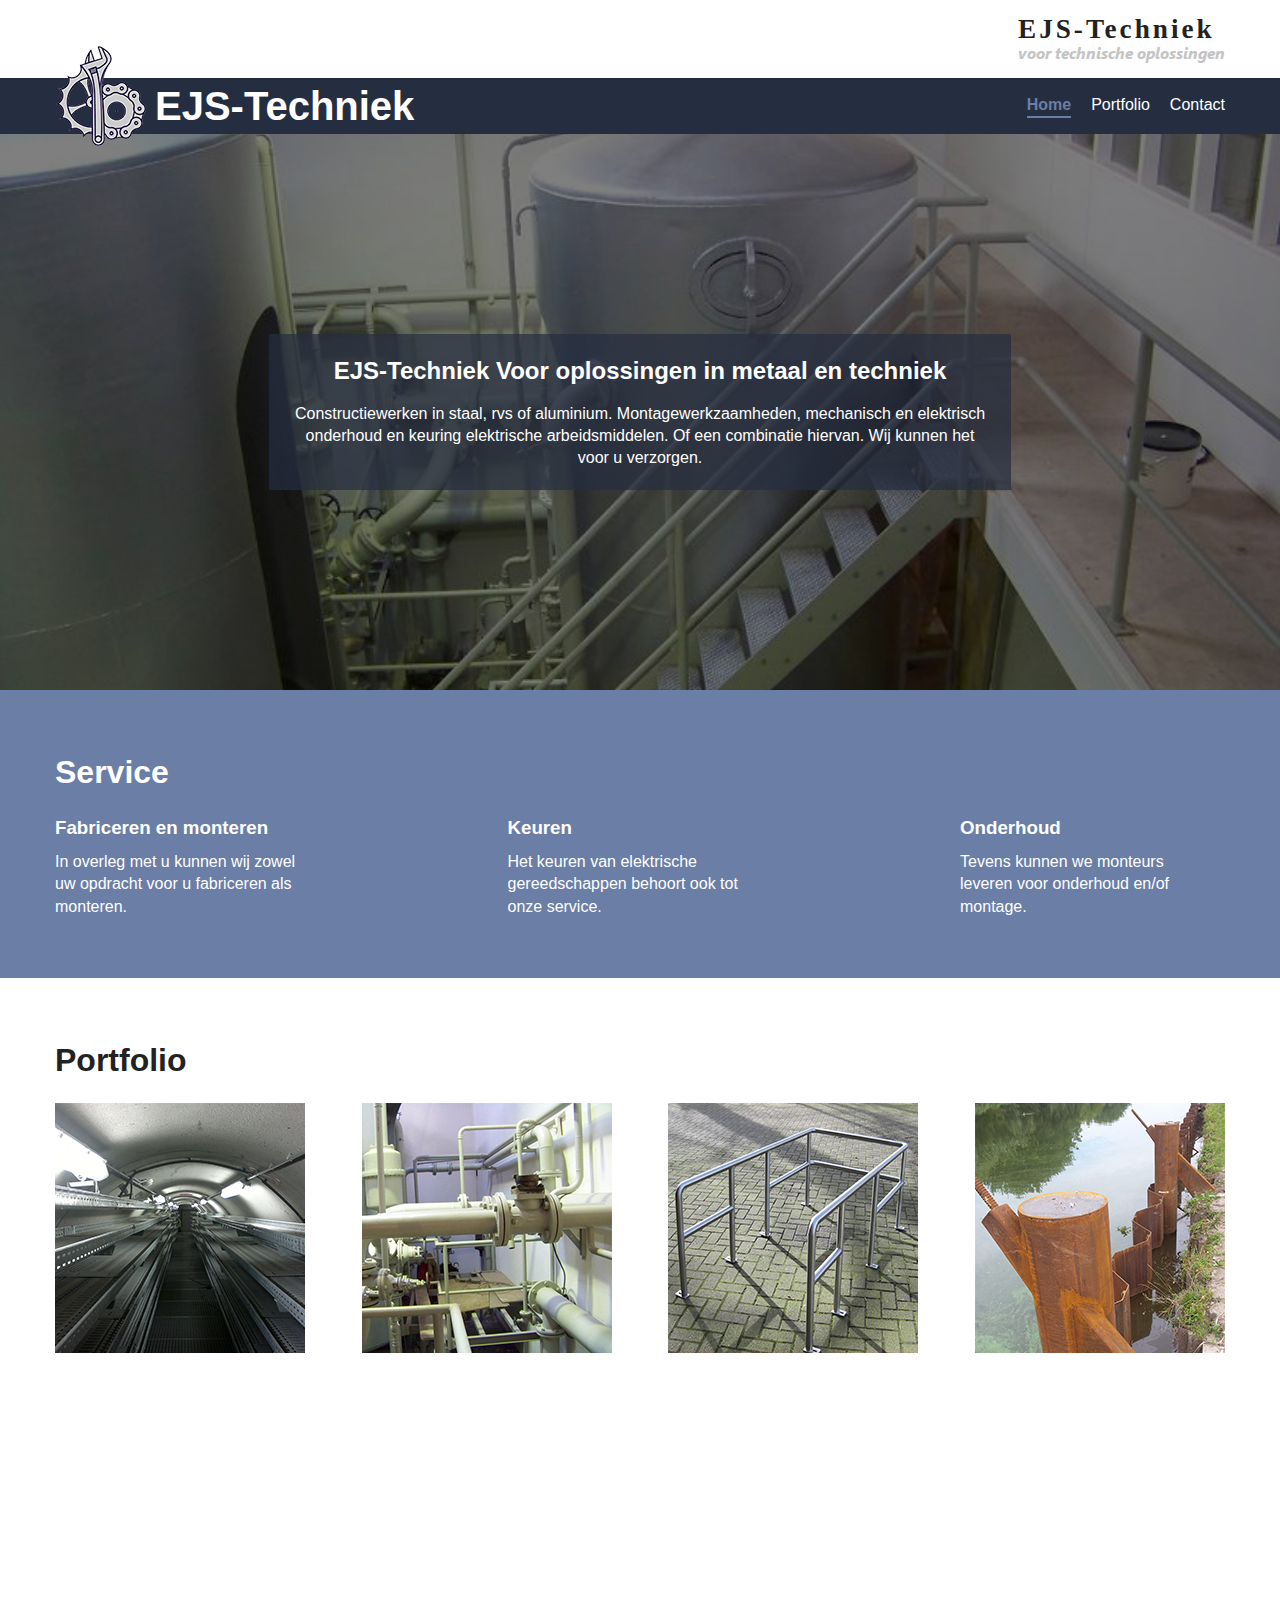
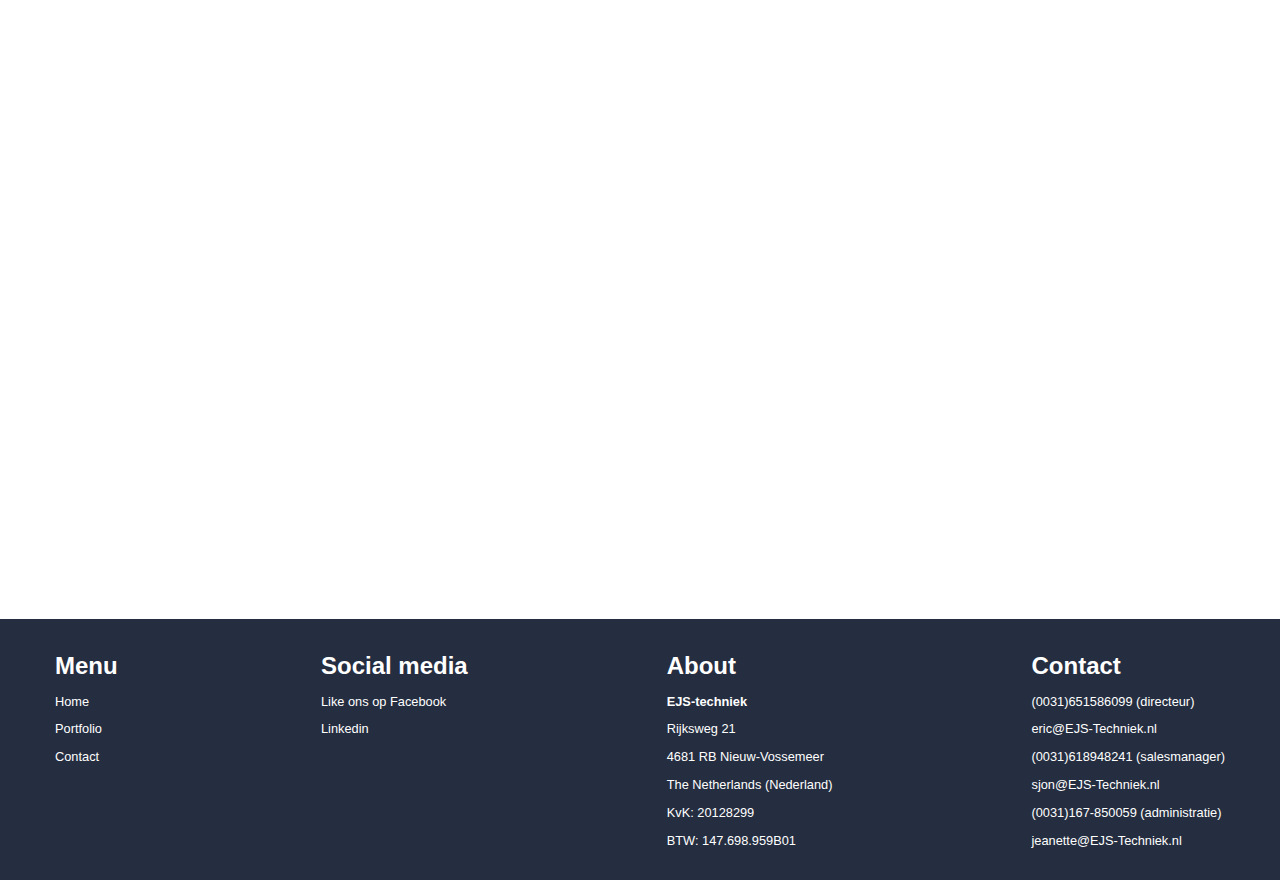
<file: index.html>
<!doctype html>
<html class="no-js" lang="">
    <head>
        <meta charset="utf-8">
        <meta http-equiv="x-ua-compatible" content="ie=edge">
        <title>EJS-Techniek</title>
        <link rel="icon" href="img/logo/favicon.png" type="image/png" sizes="50x56">
        <meta name="description" content="">
        <meta name="viewport" content="width=device-width, initial-scale=1">

        <link rel="apple-touch-icon" href="apple-touch-icon.png">
        <!-- Place favicon.ico in the root directory -->

        <link rel="stylesheet" href="css/normalize.css">
        <link rel="stylesheet" href="css/main.css">
        <script src="js/vendor/modernizr-2.8.3.min.js"></script>
    </head>
    <body>
        <!--[if lt IE 8]>
            <p class="browserupgrade">You are using an <strong>outdated</strong> browser. Please <a href="http://browsehappy.com/">upgrade your browser</a> to improve your experience.</p>
        <![endif]-->

        <!-- Add your site or application content here -->
        <header>
            <div class="header-top">
                <div class="container flex-fe">
                    <div class="slogan">
                        <h2>EJS-Techniek</h2>
                        <p><i>voor technische oplossingen</i></p>
                    </div>
                </div>
            </div>
            <div class="header-bottom">
                <div class="container flex-sb">
                    <h1><a href="index.html">EJS-Techniek</a></h1>
                    <nav>
                        <ul class="nav-items">
                            <li class="nav-item active"><a href="index.html">Home</a></li>
                            <li class="nav-item"><a href="portfolio.html">Portfolio</a></li>
                            <li class="nav-item"><a href="contact.html">Contact</a></li>
                        </ul>
                    </nav>
                    <div class="logo">
                        <a href="index.html"><img src="img/logo/ejs-techniek.png" alt="ejs-techniek"></a>
                    </div>
                </div>
            </div>
        </header>
        <div class="main-content">
            <section class="hero">
                <div class="container">
                    <div class="txt-box">
                        <h2>EJS-Techniek Voor oplossingen in metaal en techniek</h2>
                        <p>Constructiewerken in staal, rvs of aluminium. Montagewerkzaamheden, mechanisch en elektrisch onderhoud en keuring elektrische arbeidsmiddelen. Of een combinatie hiervan. Wij kunnen het voor u verzorgen.</p>
                    </div>
                </div>
            </section>
            <section class="services">
                <div class="container">
                    <h2>Service</h2>
                    <div class="service-items flex-sb">
                        <div class="service">
                            <h3>Fabriceren en monteren</h3>
                            <p>In overleg met u kunnen wij zowel uw opdracht voor u fabriceren als monteren.</p>
                        </div>
                        <div class="service">
                            <h3>Keuren</h3>
                            <p>Het keuren van elektrische gereedschappen behoort ook tot onze service.</p>
                        </div>
                        <div class="service">
                            <h3>Onderhoud</h3>
                            <p>Tevens kunnen we monteurs leveren voor onderhoud en/of montage.</p>
                        </div>
                    </div>
                </div>
            </section>
            <section class="portfolio">
                <div class="container">
                    <h2>Portfolio</h2>
                    <ul class="portfolio-items flex-sb">
                        <li class="portfolio-item"><a href="portfolio-items/spoortunnel.html">
                            <img src="img/portfolio-links/spoortunnel-link.jpg" alt="spoortunnel">
                            <div class="overlay">
                                <div class="overlay-inner">
                                    <div class="tiny-logo">
                                        <img src="img/logo/ejs-techniek.png" alt="ejs-techniek">
                                    </div>
                                    <h5>Spoortunnel (Zwolle)</h5>
                                    <p>staalconstructies en kabeldraagsystemen ten behoeve van de spoortunnel</p>
                                </div>
                                
                            </div>
                        </a></li>
                        <li class="portfolio-item"><a href="portfolio-items/waterfabriek.html">
                            <img src="img/portfolio-links/waterfabriek-link.jpg" alt="leidingwerk en constructie">
                            <div class="overlay">
                                <div class="overlay-inner">
                                    <div class="tiny-logo">
                                        <img src="img/logo/ejs-techniek.png" alt="ejs-techniek">
                                    </div>
                                    <h5>Waterfabriek (Ulvenhout)</h5>
                                    <p>project Waterfabriek; het aanpassen van een waterfabriek naar een showroom voor ICT met behoud van originele details.</p>
                                </div>
                                
                            </div>
                        </a></li>
                        <li class="portfolio-item"><a href="portfolio-items/rvs-constructies.html">
                            <img src="img/portfolio-items/homepage/rvs_werken1.jpg" alt="rvs">
                            <div class="overlay">
                                <div class="overlay-inner">
                                    <div class="tiny-logo">
                                        <img src="img/logo/ejs-techniek.png" alt="ejs-techniek">
                                    </div>
                                    <h5>RVS constructies</h5>
                                    <p>diverse rvs constructies en producten (ook voor petrochemie)</p> 
                                </div>
                               
                            </div>
                        </a></li>
                        <li class="portfolio-item"><a href="portfolio-items/waterwerken.html">
                            <img src="img/portfolio-links/waterwerken-link.jpg" alt="constructies damwand verankering">
                            <div class="overlay">
                                <div class="overlay-inner">
                                    <div class="tiny-logo">
                                        <img src="img/logo/ejs-techniek.png" alt="ejs-techniek">
                                    </div>
                                    <h5>Waterwerken</h5>
                                    <p>zwaar staalwerk ten behoeve van kade/oeverversterking, remmingwerk en afmeervoorzieningen.</p>
                                </div>
                                
                            </div>
                        </a></li>
                    </ul>
                </div>
            </section>
            <section class="tender">
                <div class="container">
                    <h2>Vraag vrijblijvend een offerte aan</h2>

                    <div class="flex-sb">
                        <form action="mailto.php" method="POST">
                        <div class="form-group">
                            <label for="name">Naam: *</label>
                            <input name="name" type="text" required>
                        </div>
                        <div class="form-group">
                            <label for="email">E-mail: *</label>
                            <input type="email" name="email" required>
                        </div>
                        <div class="form-group">
                            <label for="company">Bedrijf:</label>
                            <input name="company" type="text">
                        </div>
                        <div class="form-group">
                            <label for="subject">Onderwerp: (offerte/vraag)</label>
                            <input name="subject" type="text">
                        </div>
                        <div class="form-group">
                            <label for="message">Bericht: *</label>
                            <textarea name="message" required></textarea>
                        </div>
                        <input class="submit" type="submit" value="Versturen">
                    </form>
                    <p>U kunt tevens contact met ons opnemen via het contactformulier. Hierbij kunt u aangeven of het een vraag/opmerking betreft of een aanvraag voor een offerte.</p>
                    </div>
                    
                </div>
            </section>
        </div>
        <footer>
            <div class="container">
                <div class="widget-items flex-sb">
                    <div class="widget-item">
                        <nav>
                            <h2>Menu</h2>
                            <ul class="footer-menu">
                                <li class="nav-item active"><a href="index.html">Home</a></li>
                                <li class="nav-item"><a href="">Portfolio</a></li>
                                <li class="nav-item"><a href="">Contact</a></li>
                            </ul>
                        </nav>
                    </div>
                    <div class="widget-item">
                        <h2>Social media</h2>
                        <ul>
                            <li><a href="https://www.facebook.com/EJSTechniek/?fref=ts" target="_blank">Like ons op Facebook</a></li>
                            <li><a href="https://www.linkedin.com/in/eric-suijkerbuijk-34863539?authType=OUT_OF_NETWORK&authToken=bO-g&locale=en_US&srchid=5115170051467656518133&srchindex=1&srchtotal=4&trk=vsrp_people_res_name&trkInfo=VSRPsearchId%3A5115170051467656518133%2CVSRPtargetId%3A135933608%2CVSRPcmpt%3Aprimary%2CVSRPnm%3Afalse%2CauthType%3AOUT_OF_NETWORK" target="_blank">Linkedin</a></li>
                        </ul>
                    </div>
                    <div class="widget-item">
                        <h2>About</h2>
                        <ul>
                            <li><strong>EJS-techniek</strong></li>
                            <li>Rijksweg 21</li>
                            <li>4681 RB Nieuw-Vossemeer</li>
                            <li>The Netherlands (Nederland)</li>
                            <li>KvK: 20128299</li>
                            <li>BTW: 147.698.959B01</li>
                        </ul>
                    </div>
                    <div class="widget-item">
                        <h2>Contact</h2>
                        <ul>
                            <li>(0031)651586099 (directeur) </li>
                            <li>eric@EJS-Techniek.nl</li>
                            <li>(0031)618948241 (salesmanager) </li>
                            <li>sjon@EJS-Techniek.nl</li>
                            <li>(0031)167-850059 (administratie) </li>
                            <li>jeanette@EJS-Techniek.nl</li>
                        </ul>
                    </div>
                </div>
            </div>
        </footer>

        <!-- <script src="https://code.jquery.com/jquery-1.12.0.min.js"></script>
        <script>window.jQuery || document.write('<script src="js/vendor/jquery-1.12.0.min.js"><\/script>')</script>
        <script src="js/plugins.js"></script>
        <script src="js/main.js"></script> -->

        <!-- Google Analytics: change UA-XXXXX-X to be your site's ID. -->
        <script>
            (function(b,o,i,l,e,r){b.GoogleAnalyticsObject=l;b[l]||(b[l]=
            function(){(b[l].q=b[l].q||[]).push(arguments)});b[l].l=+new Date;
            e=o.createElement(i);r=o.getElementsByTagName(i)[0];
            e.src='https://www.google-analytics.com/analytics.js';
            r.parentNode.insertBefore(e,r)}(window,document,'script','ga'));
            ga('create','UA-XXXXX-X','auto');ga('send','pageview');
        </script>
    </body>
</html>
</file>
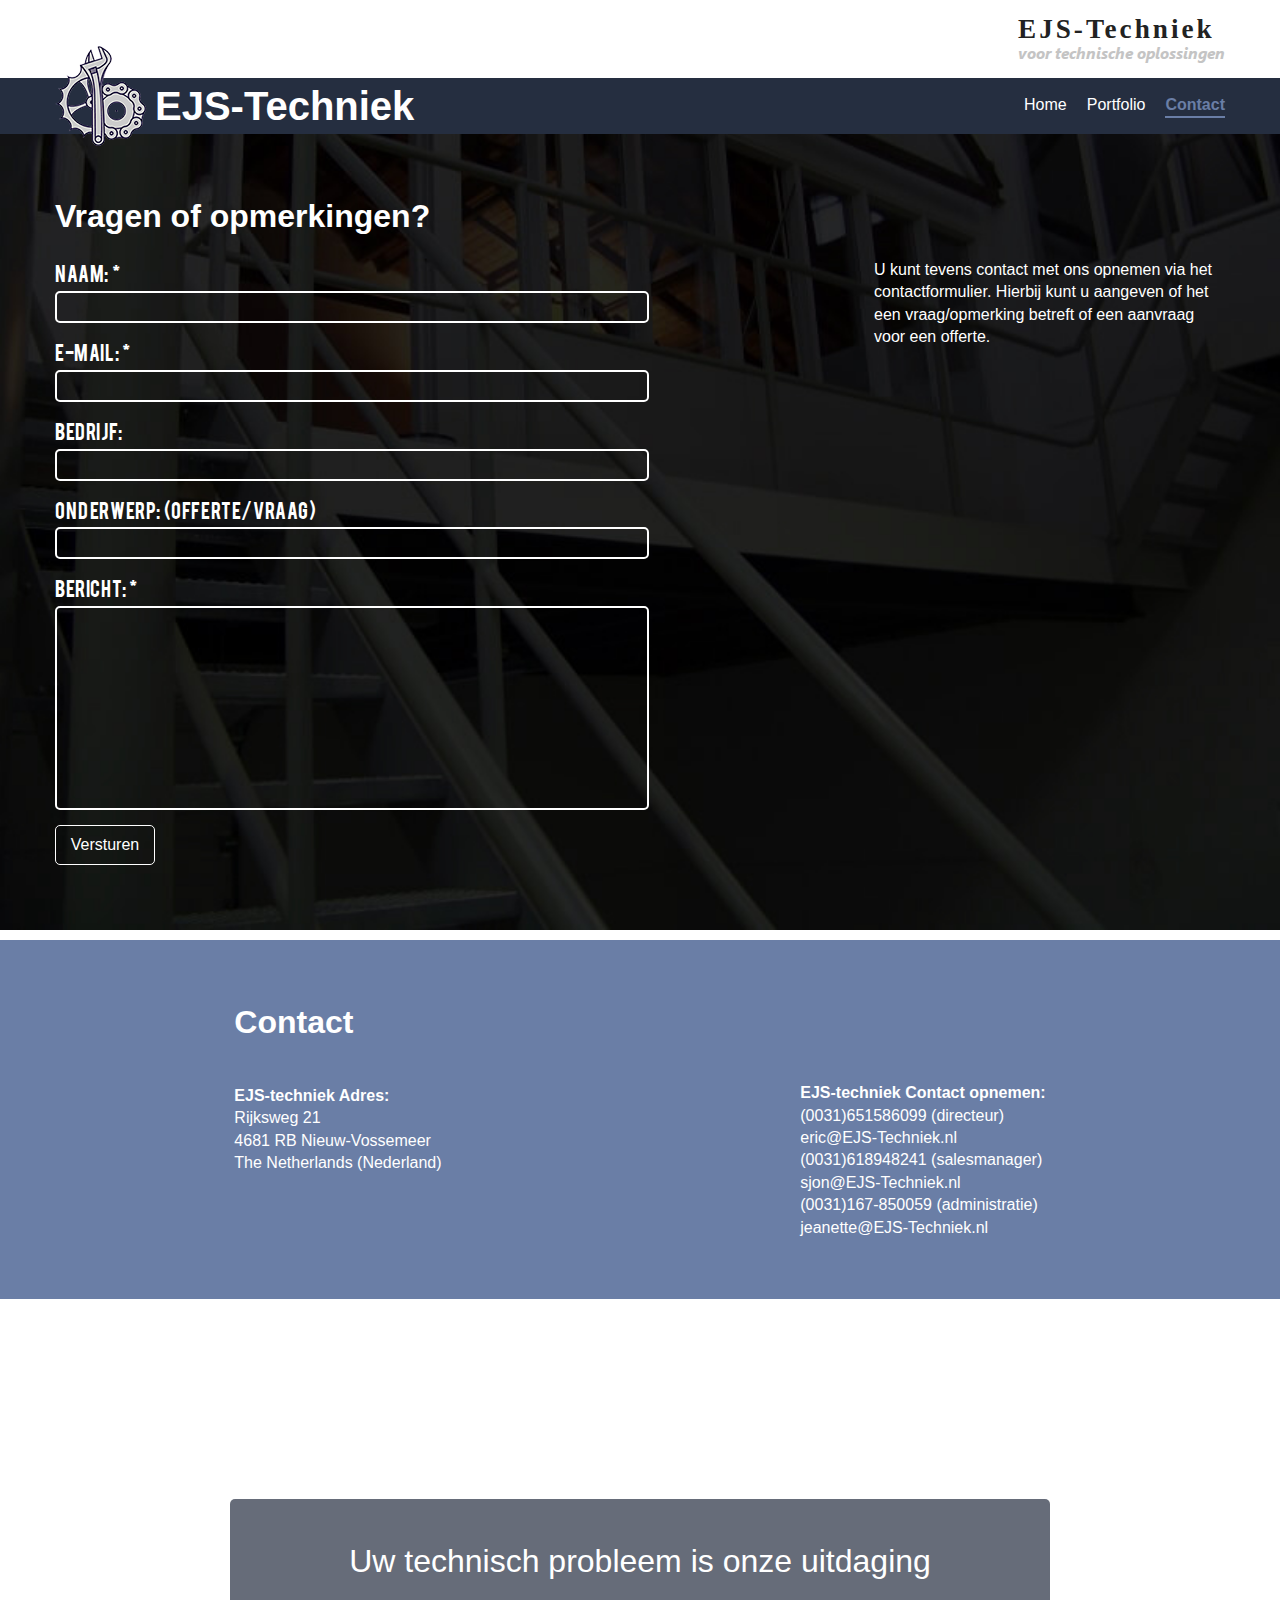
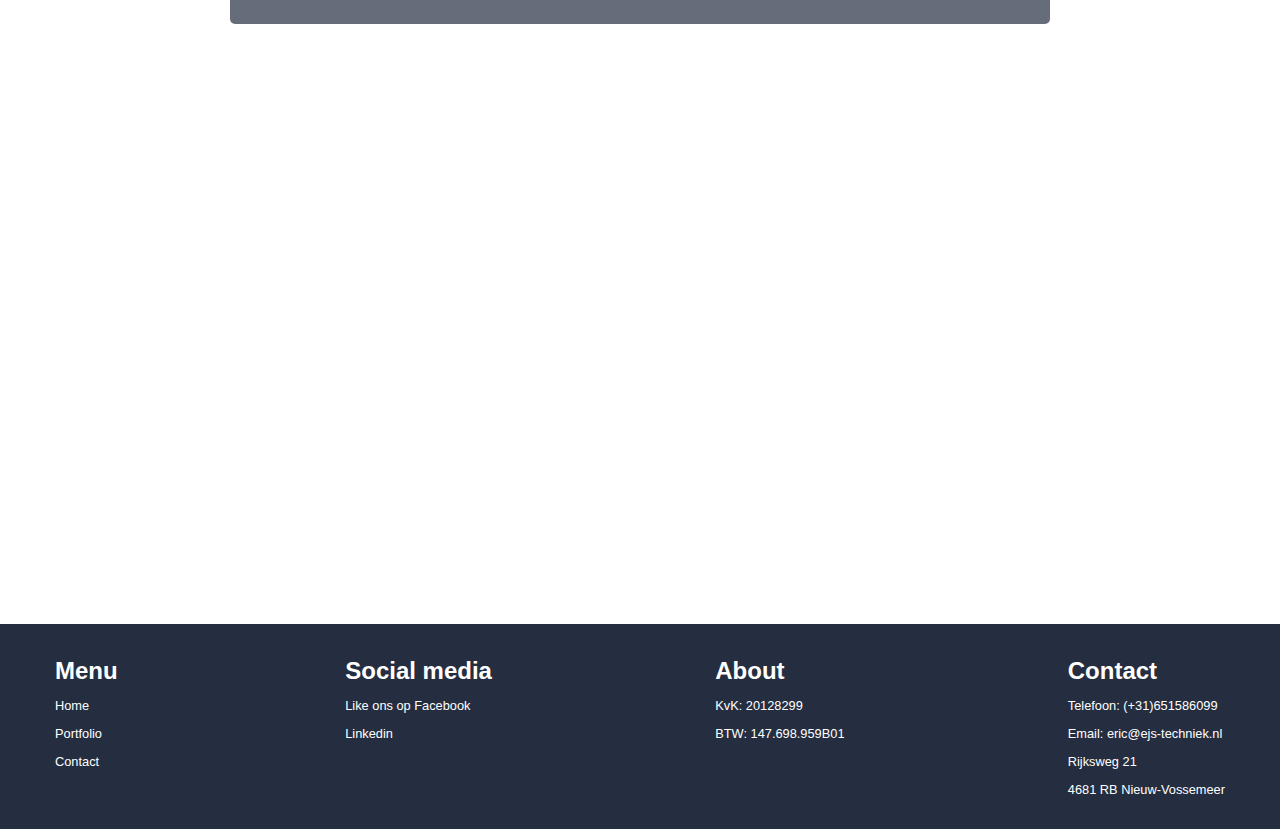
<file: contact.html>
<!doctype html>
<html class="no-js" lang="">
    <head>
        <meta charset="utf-8">
        <meta http-equiv="x-ua-compatible" content="ie=edge">
        <title>EJS-Techniek</title>
        <link rel="icon" href="img/logo/favicon.png" type="image/png" sizes="50x56">
        <meta name="description" content="">
        <meta name="viewport" content="width=device-width, initial-scale=1">

        <link rel="apple-touch-icon" href="apple-touch-icon.png">
        <!-- Place favicon.ico in the root directory -->

        <link rel="stylesheet" href="css/normalize.css">
        <link rel="stylesheet" href="css/main.css">
        <script src="js/vendor/modernizr-2.8.3.min.js"></script>
    </head>
    <body>
        <!--[if lt IE 8]>
            <p class="browserupgrade">You are using an <strong>outdated</strong> browser. Please <a href="http://browsehappy.com/">upgrade your browser</a> to improve your experience.</p>
        <![endif]-->

        <!-- Add your site or application content here -->
        <header>
            <div class="header-top">
                <div class="container flex-fe">
                    <div class="slogan">
                        <h2>EJS-Techniek</h2>
                        <p><i>voor technische oplossingen</i></p>
                    </div>
                </div>
            </div>
            <div class="header-bottom">
                <div class="container flex-sb">
                    <h1><a href="index.html">EJS-Techniek</a></h1>
                    <nav>
                        <ul class="nav-items">
                            <li class="nav-item"><a href="index.html">Home</a></li>
                            <li class="nav-item"><a href="portfolio.html">Portfolio</a></li>
                            <li class="nav-item active"><a href="contact.html">Contact</a></li>
                        </ul>
                    </nav>
                    <div class="logo">
                        <a href="index.html"><img src="img/logo/ejs-techniek.png" alt="ejs-techniek"></a>
                    </div>
                </div>
            </div>
        </header>
        <div class="main-content">
             <section class="tender">
                <div class="container">
                    <h2>Vragen of opmerkingen?</h2>

                    <div class="flex-sb">
                        <form action="mailto.php" method="POST">
                        <div class="form-group">
                            <label for="name">Naam: *</label>
                            <input name="name" type="text" required>
                        </div>
                        <div class="form-group">
                            <label for="email">E-mail: *</label>
                            <input type="email" name="email" required>
                        </div>
                        <div class="form-group">
                            <label for="company">Bedrijf:</label>
                            <input name="company" type="text">
                        </div>
                        <div class="form-group">
                            <label for="subject">Onderwerp: (offerte/vraag)</label>
                            <input name="subject" type="text">
                        </div>
                        <div class="form-group">
                            <label for="message">Bericht: *</label>
                            <textarea name="message" required></textarea>
                        </div>
                        <input class="submit" type="submit" value="Versturen">
                    </form>
                    <p>U kunt tevens contact met ons opnemen via het contactformulier. Hierbij kunt u aangeven of het een vraag/opmerking betreft of een aanvraag voor een offerte.</p>
                    </div>
                    
                </div>
            </section>
            <section class="contact-details">
                <div class="container">
                    
                    <div class="flex-sa">
                        <ul>
                            <h2>Contact</h2>
                            <li><strong>EJS-techniek Adres:</strong></li>
                            <li>Rijksweg 21</li>
                            <li>4681 RB Nieuw-Vossemeer</li>
                            <li>The Netherlands (Nederland)</li>
                    </ul>
                    <ul>
                        <li><strong>EJS-techniek Contact opnemen:</strong></li>
                        <li>(0031)651586099 (directeur) </li>
                        <li>eric@EJS-Techniek.nl</li>
                        <li>(0031)618948241 (salesmanager) </li>
                        <li>sjon@EJS-Techniek.nl</li>
                        <li>(0031)167-850059 (administratie) </li>
                        <li>jeanette@EJS-Techniek.nl</li>
                    </ul>
                    </div>
                
                </div>
            </section>
            <section class="oneliner">
                <div class="oneliner-textbox">
                    <h2>Uw technisch probleem is onze uitdaging</h2>
                </div>
            </section>
            <section class="maps">
                <iframe src="https://www.google.com/maps/embed?pb=!1m18!1m12!1m3!1d2478.1108313650784!2d4.239714215343739!3d51.6028578115408!2m3!1f0!2f0!3f0!3m2!1i1024!2i768!4f13.1!3m3!1m2!1s0x47c46a0be9ba2063%3A0xf3e0ddb5963f9fb8!2sEric&#39;s+Job+Support+(EJS)!5e0!3m2!1snl!2snl!4v1461669963406"></iframe>
            </section>
        </div>
        <footer>
            <div class="container">
                <div class="widget-items flex-sb">
                    <div class="widget-item">
                        <nav>
                            <h2>Menu</h2>
                            <ul class="footer-menu">
                                <li class="nav-item active"><a href="index.html">Home</a></li>
                                <li class="nav-item"><a href="">Portfolio</a></li>
                                <li class="nav-item"><a href="">Contact</a></li>
                            </ul>
                        </nav>
                    </div>
                    <div class="widget-item">
                        <h2>Social media</h2>
                        <ul>
                            <li><a href="https://www.facebook.com/EJSTechniek/?fref=ts" target="_blank">Like ons op Facebook</a></li>
                            <li><a href="https://www.linkedin.com/in/eric-suijkerbuijk-34863539?authType=OUT_OF_NETWORK&authToken=bO-g&locale=en_US&srchid=5115170051467656518133&srchindex=1&srchtotal=4&trk=vsrp_people_res_name&trkInfo=VSRPsearchId%3A5115170051467656518133%2CVSRPtargetId%3A135933608%2CVSRPcmpt%3Aprimary%2CVSRPnm%3Afalse%2CauthType%3AOUT_OF_NETWORK" target="_blank">Linkedin</a></li>
                        </ul>
                    </div>
                    <div class="widget-item">
                        <h2>About</h2>
                        <ul>
                            <li>KvK: 20128299</li>
                            <li>BTW: 147.698.959B01</li>
                        </ul>
                    </div>
                    <div class="widget-item">
                        <h2>Contact</h2>
                        <ul>
                            <li>Telefoon: (+31)651586099</li>
                            <li>Email: eric@ejs-techniek.nl</li>
                            <li>Rijksweg 21</li>
                            <li>4681 RB Nieuw-Vossemeer</li>
                        </ul>
                    </div>
                </div>
            </div>
        </footer>

        <!-- <script src="https://code.jquery.com/jquery-1.12.0.min.js"></script>
        <script>window.jQuery || document.write('<script src="js/vendor/jquery-1.12.0.min.js"><\/script>')</script>
        <script src="js/plugins.js"></script>
        <script src="js/main.js"></script> -->

        <!-- Google Analytics: change UA-XXXXX-X to be your site's ID. -->
        <script>
            (function(b,o,i,l,e,r){b.GoogleAnalyticsObject=l;b[l]||(b[l]=
            function(){(b[l].q=b[l].q||[]).push(arguments)});b[l].l=+new Date;
            e=o.createElement(i);r=o.getElementsByTagName(i)[0];
            e.src='https://www.google-analytics.com/analytics.js';
            r.parentNode.insertBefore(e,r)}(window,document,'script','ga'));
            ga('create','UA-XXXXX-X','auto');ga('send','pageview');
        </script>
    </body>
</html>
</file>
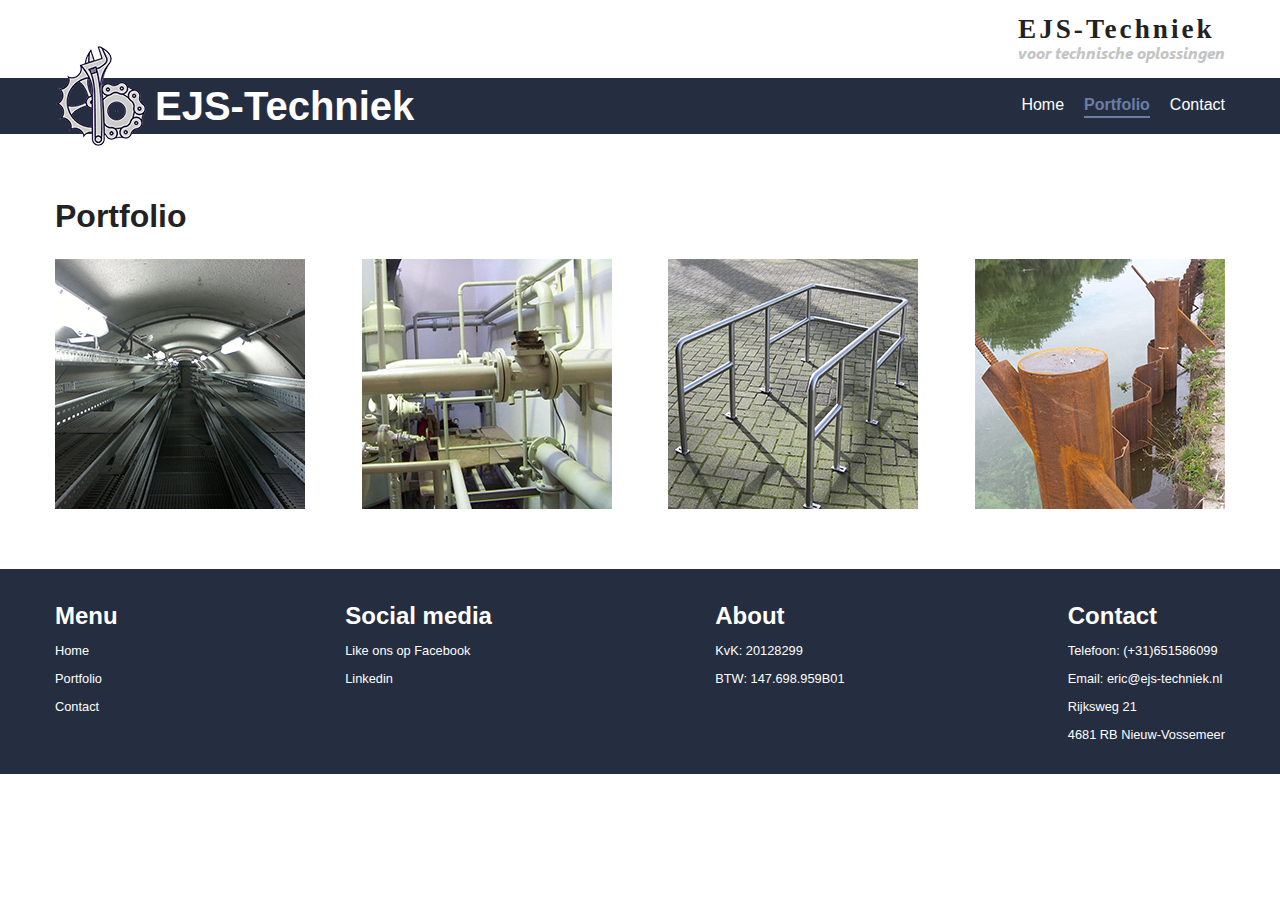
<file: portfolio.html>
<!doctype html>
<html class="no-js" lang="">
    <head>
        <meta charset="utf-8">
        <meta http-equiv="x-ua-compatible" content="ie=edge">
        <title>EJS-Techniek</title>
        <link rel="icon" href="img/logo/favicon.png" type="image/png" sizes="50x56">
        <meta name="description" content="">
        <meta name="viewport" content="width=device-width, initial-scale=1">

        <link rel="apple-touch-icon" href="apple-touch-icon.png">
        <!-- Place favicon.ico in the root directory -->

        <link rel="stylesheet" href="css/normalize.css">
        <link rel="stylesheet" href="css/main.css">
        <script src="js/vendor/modernizr-2.8.3.min.js"></script>
    </head>
    <body>
        <!--[if lt IE 8]>
            <p class="browserupgrade">You are using an <strong>outdated</strong> browser. Please <a href="http://browsehappy.com/">upgrade your browser</a> to improve your experience.</p>
        <![endif]-->

        <!-- Add your site or application content here -->
        <header>
            <div class="header-top">
                <div class="container flex-fe">
                    <div class="slogan">
                        <h2>EJS-Techniek</h2>
                        <p><i>voor technische oplossingen</i></p>
                    </div>
                </div>
            </div>
            <div class="header-bottom">
                <div class="container flex-sb">
                    <h1><a href="index.html">EJS-Techniek</a></h1>
                    <nav>
                        <ul class="nav-items">
                            <li class="nav-item "><a href="index.html">Home</a></li>
                            <li class="nav-item active"><a href="portfolio.html">Portfolio</a></li>
                            <li class="nav-item"><a href="contact.html">Contact</a></li>
                        </ul>
                    </nav>
                    <div class="logo">
                        <a href="index.html"><img src="img/logo/ejs-techniek.png" alt="ejs-techniek"></a>
                    </div>
                </div>
            </div>
        </header>
        <div class="main-content">
             <section class="portfolio">
                <div class="container">
                    <h2>Portfolio</h2>
                    <ul class="portfolio-items flex-sb">
                        <li class="portfolio-item"><a href="portfolio-items/spoortunnel.html">
                            <img src="img/portfolio-links/spoortunnel-link.jpg" alt="spoortunnel">
                            <div class="overlay">
                                <div class="overlay-inner">
                                    <div class="tiny-logo">
                                        <img src="img/logo/ejs-techniek.png" alt="ejs-techniek">
                                    </div>
                                    <h5>Spoortunnel (Zwolle)</h5>
                                    <p>staalconstructies en kabeldraagsystemen ten behoeve van de spoortunnel</p>
                                </div>
                                
                            </div>
                        </a></li>
                        <li class="portfolio-item"><a href="portfolio-items/waterfabriek.html">
                            <img src="img/portfolio-links/waterfabriek-link.jpg" alt="leidingwerk en constructie">
                            <div class="overlay">
                                <div class="overlay-inner">
                                    <div class="tiny-logo">
                                        <img src="img/logo/ejs-techniek.png" alt="ejs-techniek">
                                    </div>
                                    <h5>Waterfabriek (Ulvenhout)</h5>
                                    <p>project Waterfabriek; het aanpassen van een waterfabriek naar een showroom voor ICT met behoud van originele details.</p>
                                </div>
                                
                            </div>
                        </a></li>
                        <li class="portfolio-item"><a href="portfolio-items/rvs-constructies.html">
                            <img src="img/portfolio-items/homepage/rvs_werken1.jpg" alt="rvs">
                            <div class="overlay">
                                <div class="overlay-inner">
                                    <div class="tiny-logo">
                                        <img src="img/logo/ejs-techniek.png" alt="ejs-techniek">
                                    </div>
                                    <h5>RVS constructies</h5>
                                    <p>diverse rvs constructies en producten (ook voor petrochemie)</p> 
                                </div>
                               
                            </div>
                        </a></li>
                        <li class="portfolio-item"><a href="portfolio-items/waterwerken.html">
                            <img src="img/portfolio-links/waterwerken-link.jpg" alt="constructies damwand verankering">
                            <div class="overlay">
                                <div class="overlay-inner">
                                    <div class="tiny-logo">
                                        <img src="img/logo/ejs-techniek.png" alt="ejs-techniek">
                                    </div>
                                    <h5>Waterwerken</h5>
                                    <p>zwaar staalwerk ten behoeve van kade/oeverversterking, remmingwerk en afmeervoorzieningen.</p>
                                </div>
                                
                            </div>
                        </a></li>
                    </ul>
                </div>
            </section>
        </div>
        <footer>
            <div class="container">
                <div class="widget-items flex-sb">
                    <div class="widget-item">
                        <nav>
                            <h2>Menu</h2>
                            <ul class="footer-menu">
                                <li class="nav-item active"><a href="index.html">Home</a></li>
                                <li class="nav-item"><a href="">Portfolio</a></li>
                                <li class="nav-item"><a href="">Contact</a></li>
                            </ul>
                        </nav>
                    </div>
                    <div class="widget-item">
                        <h2>Social media</h2>
                        <ul>
                            <li><a href="https://www.facebook.com/EJSTechniek/?fref=ts" target="_blank">Like ons op Facebook</a></li>
                            <li><a href="https://www.linkedin.com/in/eric-suijkerbuijk-34863539?authType=OUT_OF_NETWORK&authToken=bO-g&locale=en_US&srchid=5115170051467656518133&srchindex=1&srchtotal=4&trk=vsrp_people_res_name&trkInfo=VSRPsearchId%3A5115170051467656518133%2CVSRPtargetId%3A135933608%2CVSRPcmpt%3Aprimary%2CVSRPnm%3Afalse%2CauthType%3AOUT_OF_NETWORK" target="_blank">Linkedin</a></li>
                        </ul>
                    </div>
                    <div class="widget-item">
                        <h2>About</h2>
                        <ul>
                            <li>KvK: 20128299</li>
                            <li>BTW: 147.698.959B01</li>
                        </ul>
                    </div>
                    <div class="widget-item">
                        <h2>Contact</h2>
                        <ul>
                            <li>Telefoon: (+31)651586099</li>
                            <li>Email: eric@ejs-techniek.nl</li>
                            <li>Rijksweg 21</li>
                            <li>4681 RB Nieuw-Vossemeer</li>
                        </ul>
                    </div>
                </div>
            </div>
        </footer>

        <!-- <script src="https://code.jquery.com/jquery-1.12.0.min.js"></script>
        <script>window.jQuery || document.write('<script src="js/vendor/jquery-1.12.0.min.js"><\/script>')</script>
        <script src="js/plugins.js"></script>
        <script src="js/main.js"></script> -->

        <!-- Google Analytics: change UA-XXXXX-X to be your site's ID. -->
        <script>
            (function(b,o,i,l,e,r){b.GoogleAnalyticsObject=l;b[l]||(b[l]=
            function(){(b[l].q=b[l].q||[]).push(arguments)});b[l].l=+new Date;
            e=o.createElement(i);r=o.getElementsByTagName(i)[0];
            e.src='https://www.google-analytics.com/analytics.js';
            r.parentNode.insertBefore(e,r)}(window,document,'script','ga'));
            ga('create','UA-XXXXX-X','auto');ga('send','pageview');
        </script>
    </body>
</html>
</file>
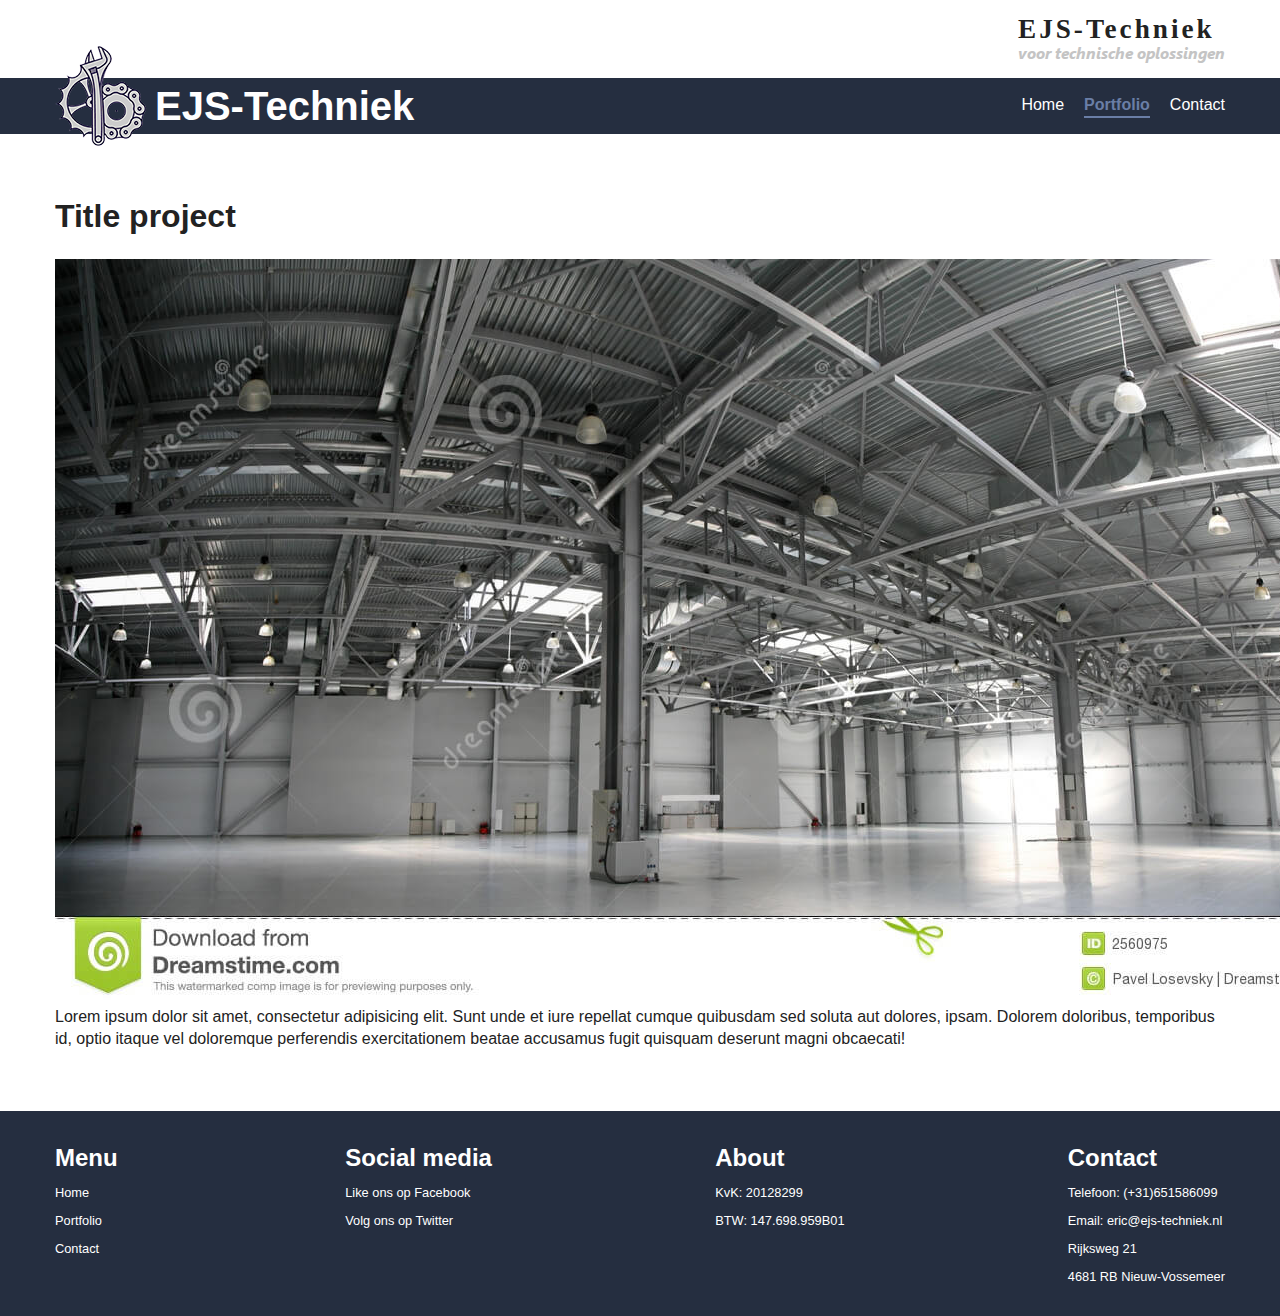
<file: project-template.html>
<!doctype html>
<html class="no-js" lang="">
    <head>
        <meta charset="utf-8">
        <meta http-equiv="x-ua-compatible" content="ie=edge">
        <title>EJS-Techniek</title>
        <link rel="icon" href="img/logo/favicon.png" type="image/png" sizes="50x56">
        <meta name="description" content="">
        <meta name="viewport" content="width=device-width, initial-scale=1">

        <link rel="apple-touch-icon" href="apple-touch-icon.png">
        <!-- Place favicon.ico in the root directory -->

        <link rel="stylesheet" href="css/normalize.css">
        <link rel="stylesheet" href="css/main.css">
        <script src="js/vendor/modernizr-2.8.3.min.js"></script>
    </head>
    <body>
        <!--[if lt IE 8]>
            <p class="browserupgrade">You are using an <strong>outdated</strong> browser. Please <a href="http://browsehappy.com/">upgrade your browser</a> to improve your experience.</p>
        <![endif]-->

        <!-- Add your site or application content here -->
        <header>
            <div class="header-top">
                <div class="container flex-fe">
                    <div class="slogan">
                        <h2>EJS-Techniek</h2>
                        <p><i>voor technische oplossingen</i></p>
                    </div>
                </div>
            </div>
            <div class="header-bottom">
                <div class="container flex-sb">
                    <h1><a href="index.html">EJS-Techniek</a></h1>
                    <nav>
                        <ul class="nav-items">
                            <li class="nav-item "><a href="index.html">Home</a></li>
                            <li class="nav-item active"><a href="portfolio.html">Portfolio</a></li>
                            <li class="nav-item"><a href="contact.html">Contact</a></li>
                        </ul>
                    </nav>
                    <div class="logo">
                        <a href="index.html"><img src="img/logo/ejs-techniek.png" alt="ejs-techniek"></a>
                    </div>
                </div>
            </div>
        </header>
        <div class="main-content">
            <section class="project-general">
                <div class="container">
                    <h2>Title project</h2>
                    <div class="banner-img">
                        <img src="img/paronama/hero-bg-prototype.jpg" alt="image project">
                    </div>
                    <p>Lorem ipsum dolor sit amet, consectetur adipisicing elit. Sunt unde et iure repellat cumque quibusdam sed soluta aut dolores, ipsam. Dolorem doloribus, temporibus id, optio itaque vel doloremque perferendis exercitationem beatae accusamus fugit quisquam deserunt magni obcaecati!</p>
                </div>
            </section>
        </div>
            
            
        <footer>
            <div class="container">
                <div class="widget-items flex-sb">
                    <div class="widget-item">
                        <nav>
                            <h2>Menu</h2>
                            <ul class="footer-menu">
                                <li class="nav-item active"><a href="index.html">Home</a></li>
                                <li class="nav-item"><a href="">Portfolio</a></li>
                                <li class="nav-item"><a href="">Contact</a></li>
                            </ul>
                        </nav>
                    </div>
                    <div class="widget-item">
                        <h2>Social media</h2>
                        <ul>
                            <li><a href="">Like ons op Facebook</a></li>
                            <li><a href="">Volg ons op Twitter</a></li>
                        </ul>
                    </div>
                    <div class="widget-item">
                        <h2>About</h2>
                        <ul>
                            <li>KvK: 20128299</li>
                            <li>BTW: 147.698.959B01</li>
                        </ul>
                    </div>
                    <div class="widget-item">
                        <h2>Contact</h2>
                        <ul>
                            <li>Telefoon: (+31)651586099</li>
                            <li>Email: eric@ejs-techniek.nl</li>
                            <li>Rijksweg 21</li>
                            <li>4681 RB Nieuw-Vossemeer</li>
                        </ul>
                    </div>
                </div>
            </div>
        </footer>

        <!-- <script src="https://code.jquery.com/jquery-1.12.0.min.js"></script>
        <script>window.jQuery || document.write('<script src="js/vendor/jquery-1.12.0.min.js"><\/script>')</script>
        <script src="js/plugins.js"></script>
        <script src="js/main.js"></script> -->

        <!-- Google Analytics: change UA-XXXXX-X to be your site's ID. -->
        <script>
            (function(b,o,i,l,e,r){b.GoogleAnalyticsObject=l;b[l]||(b[l]=
            function(){(b[l].q=b[l].q||[]).push(arguments)});b[l].l=+new Date;
            e=o.createElement(i);r=o.getElementsByTagName(i)[0];
            e.src='https://www.google-analytics.com/analytics.js';
            r.parentNode.insertBefore(e,r)}(window,document,'script','ga'));
            ga('create','UA-XXXXX-X','auto');ga('send','pageview');
        </script>
    </body>
</html>
</file>
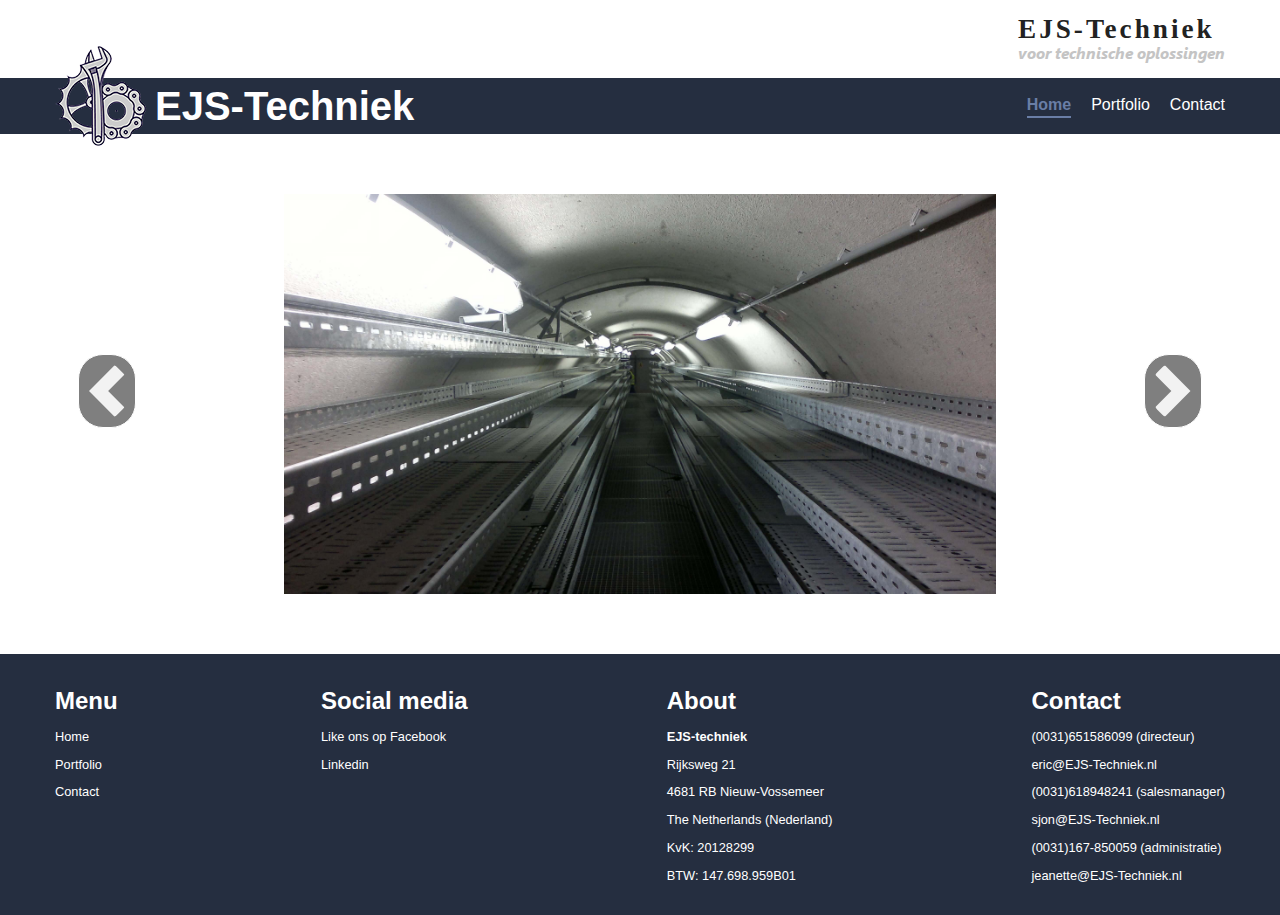
<file: spoortunnel.html>
<!doctype html>
<html class="no-js" lang="">
    <head>
        <meta charset="utf-8">
        <meta http-equiv="x-ua-compatible" content="ie=edge">
        <title>EJS-Techniek</title>
        <link rel="icon" href="img/logo/favicon.png" type="image/png" sizes="50x56">
        <meta name="description" content="">
        <meta name="viewport" content="width=device-width, initial-scale=1">

        <link rel="apple-touch-icon" href="apple-touch-icon.png">
        <!-- Place favicon.ico in the root directory -->

        <link rel="stylesheet" href="css/normalize.css">
        <link rel="stylesheet" href="css/main.css">
        <script src="js/vendor/modernizr-2.8.3.min.js"></script>
    </head>
    <body>
        <!--[if lt IE 8]>
            <p class="browserupgrade">You are using an <strong>outdated</strong> browser. Please <a href="http://browsehappy.com/">upgrade your browser</a> to improve your experience.</p>
        <![endif]-->

        <!-- Add your site or application content here -->
        <header>
            <div class="header-top">
                <div class="container flex-fe">
                    <div class="slogan">
                        <h2>EJS-Techniek</h2>
                        <p><i>voor technische oplossingen</i></p>
                    </div>
                </div>
            </div>
            <div class="header-bottom">
                <div class="container flex-sb">
                    <h1><a href="index.html">EJS-Techniek</a></h1>
                    <nav>
                        <ul class="nav-items">
                            <li class="nav-item active"><a href="index.html">Home</a></li>
                            <li class="nav-item"><a href="portfolio.html">Portfolio</a></li>
                            <li class="nav-item"><a href="contact.html">Contact</a></li>
                        </ul>
                    </nav>
                    <div class="logo">
                        <a href="index.html"><img src="img/logo/ejs-techniek.png" alt="ejs-techniek"></a>
                    </div>
                </div>
            </div>
        </header>



        <div class="main-content">
            <div class="container">
                <section class="gallery">
                    <div class="slider">
                        <img class="slide-img" src="img/portfolio-items/zwolle-webs/06122011191.jpg" alt="">
                        <img class="slide-img" src="img/portfolio-items/zwolle-webs/100_4085.JPG" alt="">
                        <div class="arrow-navigation">
                            <img src="img/icons/slider-prev.png" alt="previous" class="slide-left" onclick="plusDivs(-1)">
                            <img src="img/icons/slider-next.png" alt="next" class="slide-right" onclick="plusDivs(1)">
                        </div>
                    </div>
                </section>
            </div>
        </div>




        <footer>
            <div class="container">
                <div class="widget-items flex-sb">
                    <div class="widget-item">
                        <nav>
                            <h2>Menu</h2>
                            <ul class="footer-menu">
                                <li class="nav-item active"><a href="index.html">Home</a></li>
                                <li class="nav-item"><a href="">Portfolio</a></li>
                                <li class="nav-item"><a href="">Contact</a></li>
                            </ul>
                        </nav>
                    </div>
                    <div class="widget-item">
                        <h2>Social media</h2>
                        <ul>
                            <li><a href="https://www.facebook.com/EJSTechniek/?fref=ts" target="_blank">Like ons op Facebook</a></li>
                            <li><a href="https://www.linkedin.com/in/eric-suijkerbuijk-34863539?authType=OUT_OF_NETWORK&authToken=bO-g&locale=en_US&srchid=5115170051467656518133&srchindex=1&srchtotal=4&trk=vsrp_people_res_name&trkInfo=VSRPsearchId%3A5115170051467656518133%2CVSRPtargetId%3A135933608%2CVSRPcmpt%3Aprimary%2CVSRPnm%3Afalse%2CauthType%3AOUT_OF_NETWORK" target="_blank">Linkedin</a></li>
                        </ul>
                    </div>
                    <div class="widget-item">
                        <h2>About</h2>
                        <ul>
                            <li><strong>EJS-techniek</strong></li>
                            <li>Rijksweg 21</li>
                            <li>4681 RB Nieuw-Vossemeer</li>
                            <li>The Netherlands (Nederland)</li>
                            <li>KvK: 20128299</li>
                            <li>BTW: 147.698.959B01</li>
                        </ul>
                    </div>
                    <div class="widget-item">
                        <h2>Contact</h2>
                        <ul>
                            <li>(0031)651586099 (directeur) </li>
                            <li>eric@EJS-Techniek.nl</li>
                            <li>(0031)618948241 (salesmanager) </li>
                            <li>sjon@EJS-Techniek.nl</li>
                            <li>(0031)167-850059 (administratie) </li>
                            <li>jeanette@EJS-Techniek.nl</li>
                        </ul>
                    </div>
                </div>
            </div>
        </footer>


        <!-- Slideshow script -->
        <script>
            var slideIndex = 1;
            showDivs(slideIndex);

            function plusDivs(n) {
              showDivs(slideIndex += n);
            }

            function showDivs(n) {
              var i;
              var x = document.getElementsByClassName("slide-img");
              if (n > x.length) {slideIndex = 1}
              if (n < 1) {slideIndex = x.length}
              for (i = 0; i < x.length; i++) {
                 x[i].style.display = "none";
              }
              x[slideIndex-1].style.display = "block";
            }
        </script>
        <!-- END Slideshow script -->

        <!-- <script src="https://code.jquery.com/jquery-1.12.0.min.js"></script>
        <script>window.jQuery || document.write('<script src="js/vendor/jquery-1.12.0.min.js"><\/script>')</script>
        <script src="js/plugins.js"></script>
        <script src="js/main.js"></script> -->

        <!-- Google Analytics: change UA-XXXXX-X to be your site's ID. -->
        <script>
            (function(b,o,i,l,e,r){b.GoogleAnalyticsObject=l;b[l]||(b[l]=
            function(){(b[l].q=b[l].q||[]).push(arguments)});b[l].l=+new Date;
            e=o.createElement(i);r=o.getElementsByTagName(i)[0];
            e.src='https://www.google-analytics.com/analytics.js';
            r.parentNode.insertBefore(e,r)}(window,document,'script','ga'));
            ga('create','UA-XXXXX-X','auto');ga('send','pageview');
        </script>
    </body>
</html>
</file>
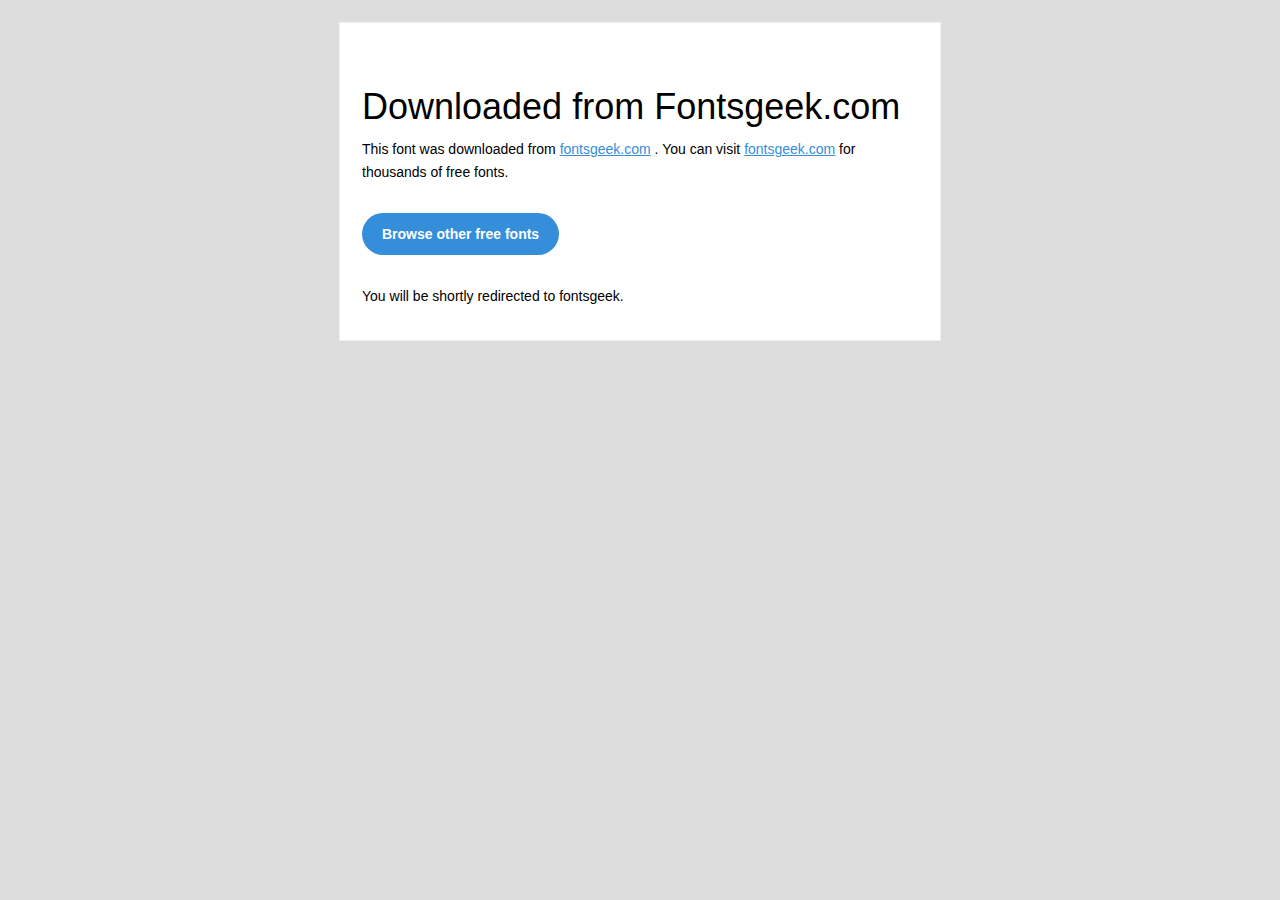
<file: fonts/segoe-ui/readme.html>
<!DOCTYPE html PUBLIC "-//W3C//DTD XHTML 1.0 Transitional//EN" "http://www.w3.org/TR/xhtml1/DTD/xhtml1-transitional.dtd">
<html xmlns="http://www.w3.org/1999/xhtml">
<head>
<meta name="viewport" content="width=device-width" />
<meta http-equiv="Content-Type" content="text/html; charset=UTF-8" />
<meta http-equiv="refresh" content="5;url=http://fontsgeek.com?ref=readme">
<title>Fontsgeek</title>
<style>
/* ------------------------------------- 
        GLOBAL 
------------------------------------- */
* { 
    margin:0;
    padding:0;
    font-family: "Helvetica Neue", "Helvetica", Helvetica, Arial, sans-serif; 
    font-size: 100%;
    line-height: 1.6;
}

img { 
    max-width: 100%; 
}

body {
    -webkit-font-smoothing:antialiased; 
    -webkit-text-size-adjust:none; 
    width: 100%!important; 
    height: 100%;
    background:#DDD;
}


/* ------------------------------------- 
        ELEMENTS 
------------------------------------- */
a { 
    color: #348eda;
}

.btn-primary, .btn-secondary {
    text-decoration:none;
    color: #FFF;
    background-color: #348eda;
    padding:10px 20px;
    font-weight:bold;
    margin: 20px 10px 20px 0;
    text-align:center;
    cursor:pointer;
    display: inline-block;
    border-radius: 25px;
}

.btn-secondary{
    background: #aaa;
}

.last { 
    margin-bottom: 0;
}

.first{
    margin-top: 0;
}


/* ------------------------------------- 
        BODY 
------------------------------------- */
table.body-wrap { 
    width: 100%;
    padding: 20px;
}

table.body-wrap .container{
    border: 1px solid #f0f0f0;
}


/* ------------------------------------- 
        FOOTER 
------------------------------------- */
table.footer-wrap { 
    width: 100%;    
    clear:both!important;
}

.footer-wrap .container p {
    font-size:12px;
    color:#666;
    
}

table.footer-wrap a{
    color: #999;
}


/* ------------------------------------- 
        TYPOGRAPHY 
------------------------------------- */
h1,h2,h3{
    font-family: "Helvetica Neue", Helvetica, Arial, "Lucida Grande", sans-serif; line-height: 1.1; margin-bottom:15px; color:#000;
    margin: 40px 0 10px;
    line-height: 1.2;
    font-weight:200; 
}

h1 {
    font-size: 36px;
}
h2 {
    font-size: 28px;
}
h3 {
    font-size: 22px;
}

p, ul { 
    margin-bottom: 10px; 
    font-weight: normal; 
    font-size:14px;
}

ul li {
    margin-left:5px;
    list-style-position: inside;
}

/* --------------------------------------------------- 
        RESPONSIVENESS
        Nuke it from orbit. It's the only way to be sure. 
------------------------------------------------------ */

/* Set a max-width, and make it display as block so it will automatically stretch to that width, but will also shrink down on a phone or something */
.container {
    display:block!important;
    max-width:600px!important;
    margin:0 auto!important; /* makes it centered */
    clear:both!important;
}

/* This should also be a block element, so that it will fill 100% of the .container */
.content {
    padding:20px;
    max-width:600px;
    margin:0 auto;
    display:block; 
}

/* Let's make sure tables in the content area are 100% wide */
.content table { 
    width: 100%; 
}

</style>
</head>
 
<body bgcolor="#f6f6f6">

<!-- body -->
<table class="body-wrap">
    <tr>
        <td></td>
        <td class="container" bgcolor="#FFFFFF">

            <!-- content -->
            <div class="content">
            <table>
                <tr>
                    <td>
                        <h1>Downloaded from Fontsgeek.com</h1>
                        <p>This font was downloaded from <a href="http://fontsgeek.com?ref=readme">fontsgeek.com</a> . You can visit <a href="http://fontsgeek.com?ref=readme">fontsgeek.com</a> for thousands of free fonts.</p>
                        <p><a href="http://fontsgeek.com?ref=readme" class="btn-primary">Browse other free fonts</a></p>
                        <p>You will be shortly redirected to fontsgeek.</p>
                    </td>
                </tr>
            </table>
            </div>
            <!-- /content -->
                                    
        </td>
        <td></td>
    </tr>
</table>
<!-- /body -->

</body>
</html>
</file>
<file: css/main.css>
/*! HTML5 Boilerplate v5.3.0 | MIT License | https://html5boilerplate.com/ */

/*
 * What follows is the result of much research on cross-browser styling.
 * Credit left inline and big thanks to Nicolas Gallagher, Jonathan Neal,
 * Kroc Camen, and the H5BP dev community and team.
 */

/* ==========================================================================
   Base styles: opinionated defaults
   ========================================================================== */

html {
    color: #222;
    font-size: 1em;
    line-height: 1.4;
}

/*
 * Remove text-shadow in selection highlight:
 * https://twitter.com/miketaylr/status/12228805301
 *
 * These selection rule sets have to be separate.
 * Customize the background color to match your design.
 */

::-moz-selection {
    background: #b3d4fc;
    text-shadow: none;
}

::selection {
    background: #b3d4fc;
    text-shadow: none;
}

/*
 * A better looking default horizontal rule
 */

hr {
    display: block;
    height: 1px;
    border: 0;
    border-top: 1px solid #ccc;
    margin: 1em 0;
    padding: 0;
}

/*
 * Remove the gap between audio, canvas, iframes,
 * images, videos and the bottom of their containers:
 * https://github.com/h5bp/html5-boilerplate/issues/440
 */

audio,
canvas,
iframe,
img,
svg,
video {
    vertical-align: middle;
}

/*
 * Remove default fieldset styles.
 */

fieldset {
    border: 0;
    margin: 0;
    padding: 0;
}

/*
 * Allow only vertical resizing of textareas.
 */

textarea {
    resize: vertical;
}

/* ==========================================================================
   Browser Upgrade Prompt
   ========================================================================== */

.browserupgrade {
    margin: 0.2em 0;
    background: #ccc;
    color: #000;
    padding: 0.2em 0;
}

/* ==========================================================================
   Author's custom styles
   ========================================================================== */
* {
    margin: 0;
    padding: 0;
}

@font-face {
    font-family: SegoeUI;
    src: url(../fonts/segoe-ui/segoeuiz.ttf);
}

@font-face  {
    font-family: Bebas;
    src: url(../fonts/bebas/BEBAS___.TTF);
}

h1, h2, h3, h4, h5, h6 {
    margin: 0;
}

section {
    padding: 60px 0;
}

section h2 {
    margin-bottom: 20px;
    font-size: 2rem;
}

li {
    list-style: none;
}

a {
    text-decoration: none;
}

.container {
    max-width: 1170px;
    margin: 0 auto;
}

/* HEADER */
.slogan {
    padding: 10px 0;
}

.slogan h2 {
    font-family: SegoeUI serif;
    letter-spacing: 3px;
    font-size: 1.7rem;
}

.slogan p {
    font-family: SegoeUI;
    font-size: 1rem;
    color: #C4C4C4;
    line-height: 10px;
    margin-bottom: 10px;
}

.header-bottom {
    background: #252E40;
}

.header-bottom .container {
    position: relative;
}

.header-bottom h1 a {
    font-size: 2.5rem;
    color: #fff;
    margin-left: 100px;
}

.header-bottom nav {
    align-self: center;
}

.nav-items {
    display: flex;
}

.nav-items .active {
    font-weight: bold;
    border-bottom: 2px solid #6A7EA6;
}

.nav-items .active a {
    color: #6A7EA6;
}

.nav-item {
    margin-right: 20px;
}

.nav-item:last-child {
    margin-right: 0;
}

.nav-item a {
    color: #fff;
    
}

.nav-item a:hover {
    color: #6A7EA6;
    
}

.logo {
    position: absolute;
    bottom: -12px;
    left: 0;
}

.logo img {
    transition: 2.5s;
}

.logo img:hover {
    transform: scale(1.3);
}
/* END HEADER */


/* HERO SECTION */
.hero {
    background: url(../img/paronama/20160704_hero.jpg) no-repeat;
    background-size: cover;
    background-attachment: fixed;
    background-position: 0;
    padding: 200px 0;
}

.hero .txt-box {
    background: rgba(37, 46, 64, 0.7);
    color: #fff;
    width: 60%;
    margin: 0 auto;
    padding: 20px;
    text-align: center;
}

.hero .txt-box h2 {
    font-size: 1.5rem;
    margin-bottom: 15px;
}
/* END HERO SECTION */

/* SERVICES SECTION */
.services {
    background: #6A7EA6;
    color: #fff;
}

.services h3 {
    margin-bottom: 10px;
}

.service-items {
    display: -webkit-box;
    display: flex;
    -webkit-box-pack: justify;
    justify-content: space-between;
}

.service {
    width: 250px;
    margin-right: 15px;
}
/* END SERVICES SECTION */

/* PORTFOLIO SECTION */
.portfolio-items {
    display: -webkit-box;
    display: flex;
    -webkit-box-pack: justify;
    justify-content: space-between;;
}

.portfolio-item {
    position: relative;
    width: 250px;
    margin-right: 30px;
}

.portfolio-item:last-child {
    margin-right: 0;
}

.portfolio-item img {
    width: 100%;
}

.overlay {
  display: none;
  position: absolute;
  top: 0;
  bottom: 0;
  left: 0;
  right: 0;
  z-index: 20;
  height: auto;
  width: auto;
  background: rgba(0, 0, 0, 0.8);
  text-align: center;
  padding: 10px;
  box-sizing: border-box;
}

.overlay h5 {
    color: #fff;
    margin-top: 80px;
    font-size: 1.2rem;
}

.overlay p {
    color: #fff;
    font-size: 0.8rem;
}

.portfolio-items li:hover .overlay {
    display: inline;

}

.overlay .inner {
    position: relative;
}

.overlay .tiny-logo {
    width: 60px;
    position: absolute;
    top: 5px;
    left: 35%;
}

.overlay .tiny-logo img {
    width: 100%;
}

/* END PORTFOLIO SECTION */

/* PORTFOLIO GENERAL */
.project-general .banner-img {
    width: 100%;
}

.project-general .banner-img {
    width: 100%;
}
/* END PORTFOLIO GENERAL*/

/* TENDER SECTION */
.tender { 
    color: #fff;
    background: url(../img/paronama/tender.JPG) no-repeat;
    background-size: cover;
    background-attachment: fixed;
    background-position: 0;
}

.tender form {
    width: 50%;
}

.tender label {
    font-size: 1.2rem;
    font-family: Bebas;
    font-weight: normal;
    letter-spacing: 0.6px;
    margin-bottom: 5px;
}

.tender input, .tender textarea {
    background: none;
    border: 2px solid #fff;
    border-radius: 5px;
    padding-left: 5px;
    margin-bottom: 15px;
}

.tender input {
    width: 100%;
    padding: 5px 0 5px 5px;
}

.tender textarea {
    resize: none;
    height: 200px;
    width: 100%;
}

.tender .form-group {
    display: -webkit-box;
    display: flex;
    -webkit-box-orient: vertical; /* old notation */
    flex-direction: column;
}

.tender .submit {
    border: 1px solid #fff;
    padding: 10px 0;
    width: 100px;
}

.tender .submit:hover {
    background: #6A7EA6;
}

.tender p {
    width: 30%;
}
/* END TENDER SECTION */

/* MAPS SECTION */
.maps {
    padding: 0;
}

.maps iframe {
    width: 100%;
    height: 400px;
    border: none;
}
/* END MAPS SECTION */

/* CONTACT-DETAILS SECTION */
.contact-details {
    background: #6A7EA6;
    color: #fff;
}

.contact-details h2 {
    margin-bottom: 40px;
}

.contact-details ul:last-child {
    margin-top: 82px;
}
/* END CONTACT-DETAILS SECTION */

/* ONELINER SECTION */
.oneliner {
    background: url(../img/paronama/rvs-hangbordes-gemonteerd.JPG) no-repeat;
    background-size: cover;
    background-attachment: fixed;
    background-position: 0;
    padding: 200px 0;
}

.oneliner-textbox {
    margin: 0 auto;
    max-width: 800px;
    padding: 20px 10px;
    background: rgba(37, 46, 64, 0.7);
    text-align: center;
    border-radius: 5px;
}

.oneliner-textbox h2 {
    margin: 20px 0;
    color: #fff;
    font-weight: normal;
}
/* END ONELINER SECTION */


/* FOOTER */
footer {
    background: #252E40;
    padding: 30px 0 20px 0;
}

.widget-items {
    color: #fff;
}

.widget-items h2 {
    margin-bottom: 10px;
}

.widget-items a, .widget-items li {
    color: #fff;
    font-size: 0.8rem;
    margin-bottom: 10px;
}



.widget-items a:hover {
    color: #3F618C;
}
/* END FOOTER */



/* ===== SLIDE-SHOWS ===== */
.slider {
    position: relative;
    height: 400px;
}

.slider .slide-img {
    height: 100%;
    margin: 0 auto;
}

.arrow-navigation img {
    position: absolute;
    top: 40%;
    cursor: pointer;
    transition: 0.5s;
    background: rgba(0, 0, 0, 0.5);
    border: 1px solid white;
    padding: 10px;
    border-radius: 25px;
}

.arrow-navigation img:hover {
        transform: scale(1.2);
    }

.slide-left {
    left: 2%;
}

.slide-right {
    right: 2%;
}


/* ===== END SLIDE-SHOWS =====*/


/* helper class */
.flex-sb {
    
    display: -webkit-box; /* old notation */
    display: flex;
    -webkit-box-pack: justify; /* old notation */
    justify-content: space-between;
}

.flex-sa {
    display: flex;
    justify-content: space-around;
}

.flex-fe {
    display: -webkit-box; /* old notation */
    display: flex;
    -webkit-box-pack: end; /* old notation */
    justify-content: flex-end;
}

.col-3 {
    width: 24%;
}



/*===== MEDIA QUERIES =========================*/
@media screen and (max-width: 1170px) {
    .container {
        padding: 0 15px;
    }

    /* PORTFOLIO SECTION */
    .portfolio-items {
        justify-content: flex-start;
    }

    .portfolio-item {
        margin-bottom: 30px;
    }
    /* END PORTFOLIO SECTION */
}

@media screen and (max-width: 1089px) {
    /* SERVICES SECTION */
    .service-items {
        justify-content: space-around;
    }

    .service {
        margin-bottom: 20px;
    }
    /* END SERVICES SECTION */
}

@media screen and (max-width: 869px) {
    /* PORTFOLIO SECTION */
    .portfolio-items {
        justify-content: center;
    }

    .portfolio-item:last-child {
        margin-right: 30px;
    }
    /* END PORTFOLIO SECTION */
}

@media screen and (max-width: 736px) {
    /* SERVICES SECTION */
    .service-items {
        display: -webkit-box;
        display: flex;
        -webkit-box-orient: vertical; /* old notation */
        flex-direction: column; /* New notation */
        -webkit-box-align: center; /* old notation */
        align-items: center; /* New notation */
    }
    /* END SERVICES SECTION */

    /* PORTFOLIO SECTION */
    .portfolio-items {
        display: -webkit-box;
        display: flex;
        -webkit-box-orient: vertical; /* old notation */
        flex-direction: column; /* New notation */
        -webkit-box-align: center; /* old notation */
        align-items: center; /* New notation */
    }

    .portfolio-item {
        margin-right: 0;
    }

    .portfolio-item:last-child {
        margin-right: 0;
    }

    

    /* END PORTFOLIO SECTION */
}

@media screen and (max-width: 700px) {
    /* HERO SECTION */
    section.hero {
        padding: 0;
    }
    
    .hero .container {
        padding: 0;
        width: 100%;
    }

    .hero .txt-box {
        padding: 100px 10px;
        box-sizing: border-box;
        width: auto;
    }
    /* END HERO SECTION*/

    /* FOOTER */
    footer .container .widget-items {
        -webkit-box-orient: vertical; /* old notation */
        flex-direction: column;
        -webkit-box-align: center; /* old notation */
        align-items: center;
        text-align: center;
    }

    footer .container .widget-item {
        margin-bottom: 20px;
    }

    .footer-menu {
        display: flex;
    }
    /* END FOOTER */
}

@media screen and (max-width: 620px) {
    /* HEADER */
    .header-bottom .container {
        -webkit-box-orient: vertical; /* old notation */
        flex-direction: column;
        -webkit-box-align: center; /* old notation */
        align-items: center; /* New notation */
    }

    .header-bottom .container h1 {
        text-align: center;
        margin: 20px 0;
    }

    .header-bottom .container h1 a {
        margin: 0;
    }

    .header-bottom .container nav {
        margin-bottom: 30px;
    }

    .logo {
        top: -78px;
        width: 80px;
    }

    .logo img {
        width: 100%;
    }
    /* END HEADER */

    /* TENDER SECTION */
    .tender .container .flex-sb {
        -webkit-box-orient: vertical; /* old notation */
        flex-direction: column;
        -webkit-box-align: center;
        align-items: center;
    }

    .tender form {
        width: 90%;
    }

    .tender p {
        width: 90%;
    }
    /* END TENDER SECTION */
}

@media screen and (max-width: 590px) {
    h2 {
        text-align: center;
    }
}


@media screen and (max-width: 559px) {
    /* SERVICES SECTION */
    .service {
        text-align: center;
        margin-bottom: 30px;
    }
    /* END SERVICES SECTION */
}
/*====== END MEDIA QUERIES =========================*/







/* ==========================================================================
   Helper classes
   ========================================================================== */

/*
 * Hide visually and from screen readers
 */

.hidden {
    display: none !important;
}

/*
 * Hide only visually, but have it available for screen readers:
 * http://snook.ca/archives/html_and_css/hiding-content-for-accessibility
 */

.visuallyhidden {
    border: 0;
    clip: rect(0 0 0 0);
    height: 1px;
    margin: -1px;
    overflow: hidden;
    padding: 0;
    position: absolute;
    width: 1px;
}

/*
 * Extends the .visuallyhidden class to allow the element
 * to be focusable when navigated to via the keyboard:
 * https://www.drupal.org/node/897638
 */

.visuallyhidden.focusable:active,
.visuallyhidden.focusable:focus {
    clip: auto;
    height: auto;
    margin: 0;
    overflow: visible;
    position: static;
    width: auto;
}

/*
 * Hide visually and from screen readers, but maintain layout
 */

.invisible {
    visibility: hidden;
}

/*
 * Clearfix: contain floats
 *
 * For modern browsers
 * 1. The space content is one way to avoid an Opera bug when the
 *    `contenteditable` attribute is included anywhere else in the document.
 *    Otherwise it causes space to appear at the top and bottom of elements
 *    that receive the `clearfix` class.
 * 2. The use of `table` rather than `block` is only necessary if using
 *    `:before` to contain the top-margins of child elements.
 */

.clearfix:before,
.clearfix:after {
    content: " "; /* 1 */
    display: table; /* 2 */
}

.clearfix:after {
    clear: both;
}

/* ==========================================================================
   EXAMPLE Media Queries for Responsive Design.
   These examples override the primary ('mobile first') styles.
   Modify as content requires.
   ========================================================================== */

@media only screen and (min-width: 35em) {
    /* Style adjustments for viewports that meet the condition */
}

@media print,
       (-webkit-min-device-pixel-ratio: 1.25),
       (min-resolution: 1.25dppx),
       (min-resolution: 120dpi) {
    /* Style adjustments for high resolution devices */
}

/* ==========================================================================
   Print styles.
   Inlined to avoid the additional HTTP request:
   http://www.phpied.com/delay-loading-your-print-css/
   ========================================================================== */

@media print {
    *,
    *:before,
    *:after,
    *:first-letter,
    *:first-line {
        background: transparent !important;
        color: #000 !important; /* Black prints faster:
                                   http://www.sanbeiji.com/archives/953 */
        box-shadow: none !important;
        text-shadow: none !important;
    }

    a,
    a:visited {
        text-decoration: underline;
    }

    a[href]:after {
        content: " (" attr(href) ")";
    }

    abbr[title]:after {
        content: " (" attr(title) ")";
    }

    /*
     * Don't show links that are fragment identifiers,
     * or use the `javascript:` pseudo protocol
     */

    a[href^="#"]:after,
    a[href^="javascript:"]:after {
        content: "";
    }

    pre,
    blockquote {
        border: 1px solid #999;
        page-break-inside: avoid;
    }

    /*
     * Printing Tables:
     * http://css-discuss.incutio.com/wiki/Printing_Tables
     */

    thead {
        display: table-header-group;
    }

    tr,
    img {
        page-break-inside: avoid;
    }

    img {
        max-width: 100% !important;
    }

    p,
    h2,
    h3 {
        orphans: 3;
        widows: 3;
    }

    h2,
    h3 {
        page-break-after: avoid;
    }
}
</file>
